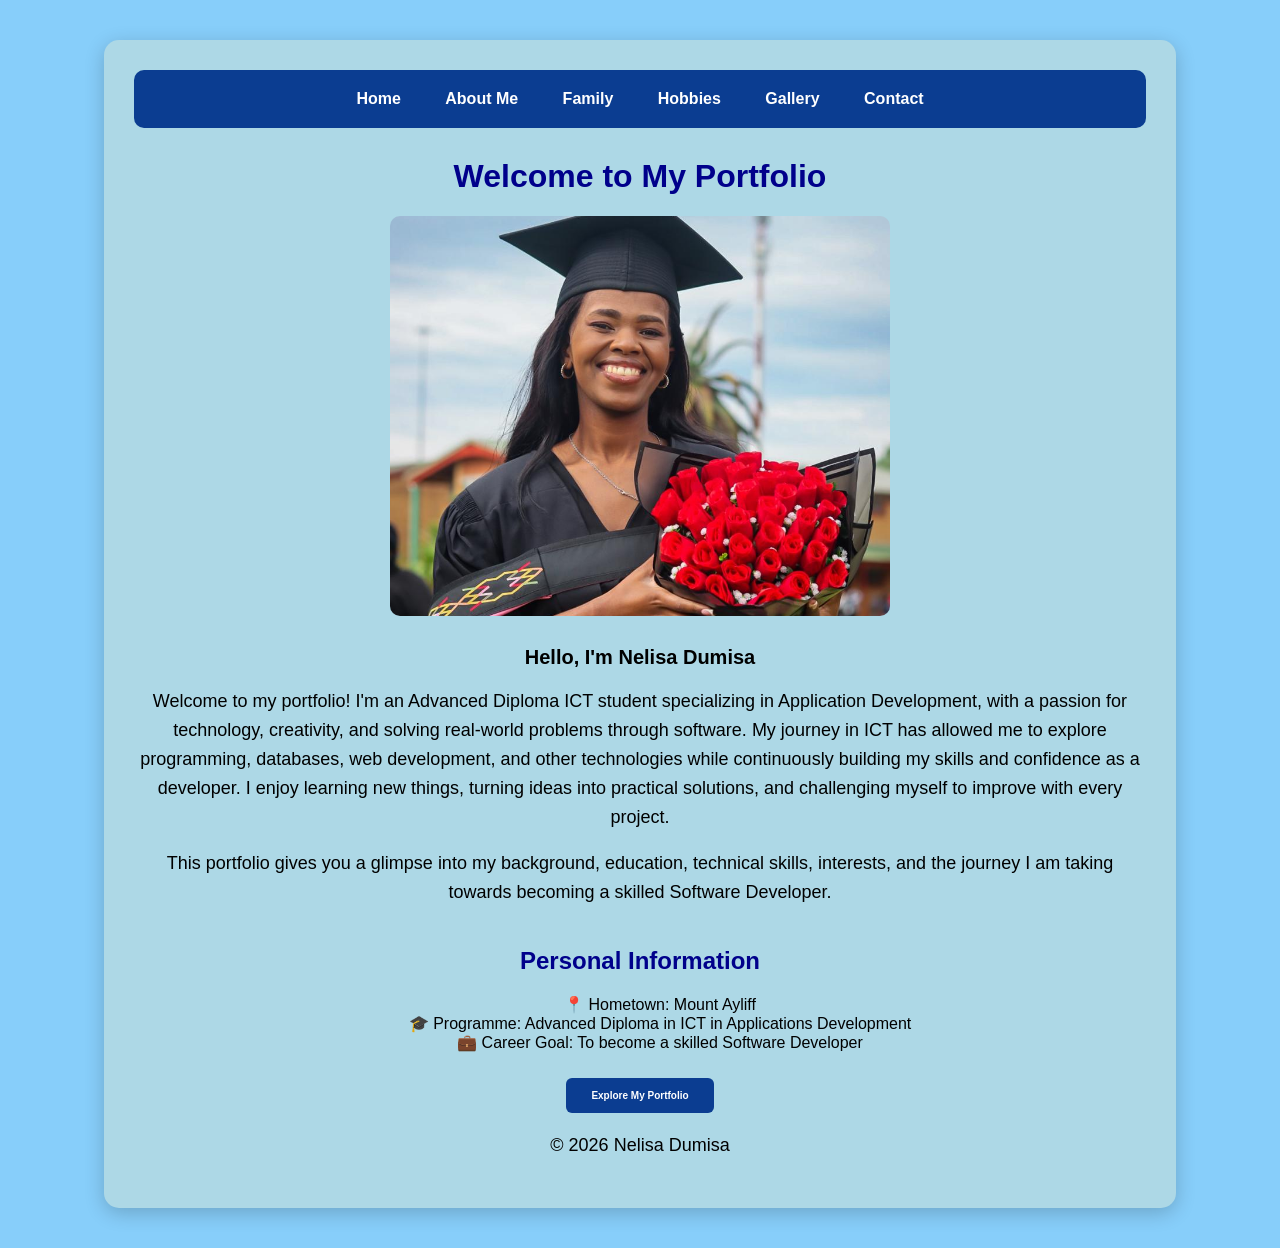
<file: index.html>
<!DOCTYPE html>
<html lang="en">

<head>
    <meta charset="UTF-8">
    <meta name="viewport" content="width=device-width, initial-scale=1.0">
    <title>My Portfolio</title>

    <link rel="stylesheet" href="style.css">
</head>

<body>

<div class="container">

    <header>
        <nav>

    <a href="index.html">Home</a>

    <a href="aboutme.html">About Me</a>

    <a href="family.html">Family</a>

    <a href="hobbies.html">Hobbies</a>

    <a href="gallery.html">Gallery</a>

    <a href="contact.html">Contact</a>

        </nav>

        <h1>Welcome to My Portfolio</h1>

        <img class="profile-photo" src="Images/Nelly.jpeg" 
        alt="My Profile Picture">


    </header>
    
    <main>
        <h2 class="intro-title">Hello, I'm Nelisa Dumisa</h2>
        <p>
            
           Welcome to my portfolio! I'm an Advanced Diploma ICT student specializing in Application Development, with a passion for technology, creativity, and solving real-world problems through software. My journey in ICT has allowed me to explore programming, databases, web development, and other technologies while continuously building my skills and confidence as a developer. I enjoy learning new things, turning ideas into practical solutions, and challenging myself to improve with every project.</p>

        <p>This portfolio gives you a glimpse into my background, education, technical skills, interests, and the journey I am taking towards becoming a skilled Software Developer.</p>
           
        
        <h2>Personal Information</h2>

        <ul>
            <li>📍 Hometown: Mount Ayliff</li>
            <li>🎓 Programme: Advanced Diploma in ICT in Applications Development</li>
            <li>💼 Career Goal: To become a skilled Software Developer</li>
        </ul>
        <button id="welcomeButton">Explore My Portfolio</button>

         <p id="welcomeMessage"></p>


    </main>

    <footer>
        <p>&copy; 2026 Nelisa Dumisa</p>

    


    </footer>

</div>

<script src="script.js"></script>

</body>

</html>
</file>
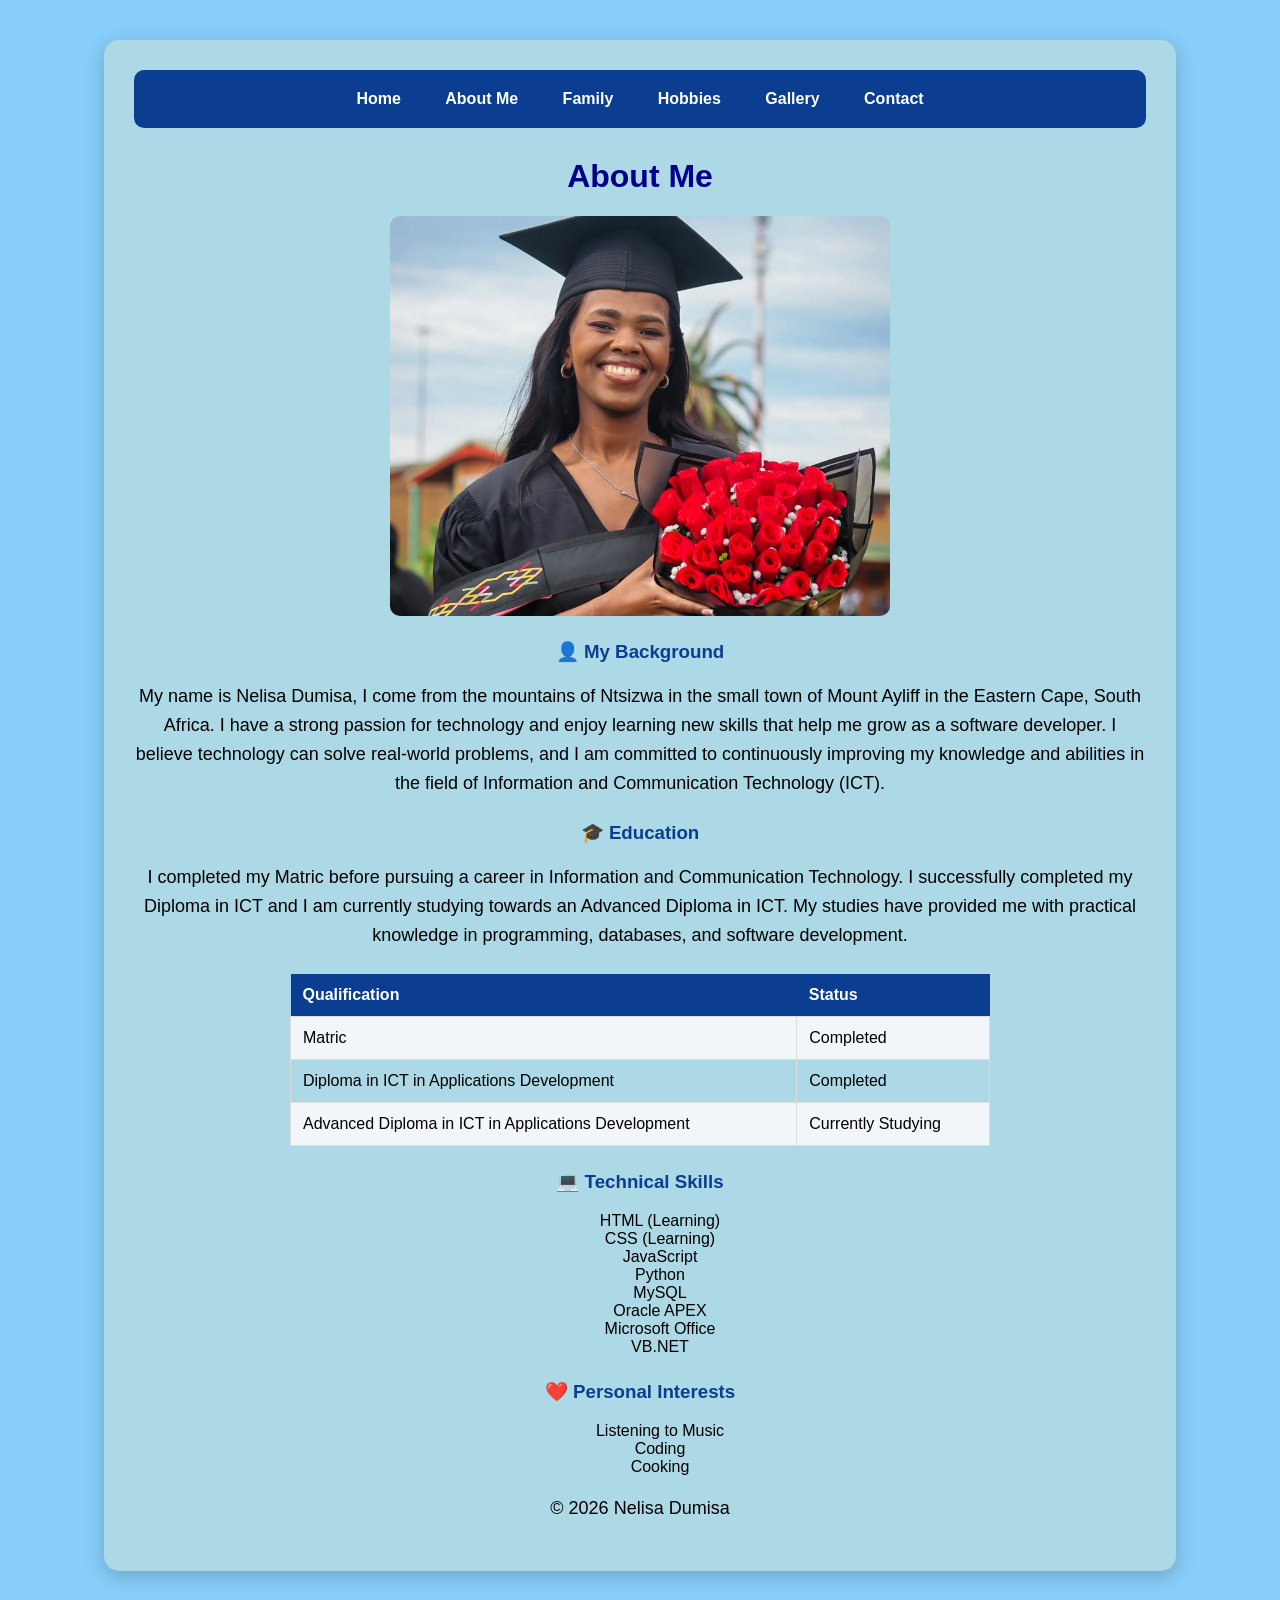
<file: aboutme.html>
<!DOCTYPE html>
<html lang="en">

<head>
    <meta charset="UTF-8">
    <meta name="viewport" content="width=device-width, initial-scale=1.0">
    <title>About Me</title>

    <link rel="stylesheet" href="style.css">
</head>

<body>

<div class="container">

    <header>
        <nav>

    <a href="index.html">Home</a>

    <a href="aboutme.html">About Me</a>

    <a href="family.html">Family</a>

    <a href="hobbies.html">Hobbies</a>

    <a href="gallery.html">Gallery</a>

    <a href="contact.html">Contact</a>

        </nav>

        <h1>About Me</h1>

        <img class="profile-photo" src="Images/Nelly.jpeg" 
        alt="My Profile Picture">


    </header>
    
    <main>

    

    <h3>👤 My Background</h3>

    <p>
        My name is Nelisa Dumisa, I come from the mountains of Ntsizwa in the small town of Mount Ayliff in the Eastern Cape, South Africa.
        I have a strong passion for technology and enjoy learning new skills that help me grow
        as a software developer. I believe technology can solve real-world problems, and I am
        committed to continuously improving my knowledge and abilities in the field of Information
        and Communication Technology (ICT).
    </p>

    <h3>🎓 Education</h3>

    <p>
        I completed my Matric before pursuing a career in Information and Communication Technology.
        I successfully completed my Diploma in ICT and I am currently studying towards an Advanced
        Diploma in ICT. My studies have provided me with
        practical knowledge in programming, databases, and software development.
    </p>
    <table>
    <tr>
        <th>Qualification</th>
        <th>Status</th>
    </tr>

    <tr>
        <td>Matric</td>
        <td>Completed</td>
    </tr>

    <tr>
        <td>Diploma in ICT in Applications Development</td>
        <td>Completed</td>
    </tr>

    <tr>
        <td>Advanced Diploma in ICT in Applications Development</td>
        <td>Currently Studying</td>
    </tr>
</table>

    <h3>💻 Technical Skills</h3>

    <ul>
        <li>HTML (Learning)</li>
        <li>CSS (Learning)</li>
        <li>JavaScript</li>
        <li>Python</li>
        <li>MySQL</li>
        <li>Oracle APEX</li>
        <li>Microsoft Office</li>
        <li>VB.NET</li>
        
    </ul>

    <h3>❤️ Personal Interests</h3>

    <ul>
        <li>Listening to Music</li>
        <li>Coding</li>
        <li>Cooking</li>
    </ul>

</main>
    <footer>
        <p>&copy; 2026 Nelisa Dumisa</p>

    


    </footer>

</div>

<script src="script.js"></script>

</body>

</html>
</file>
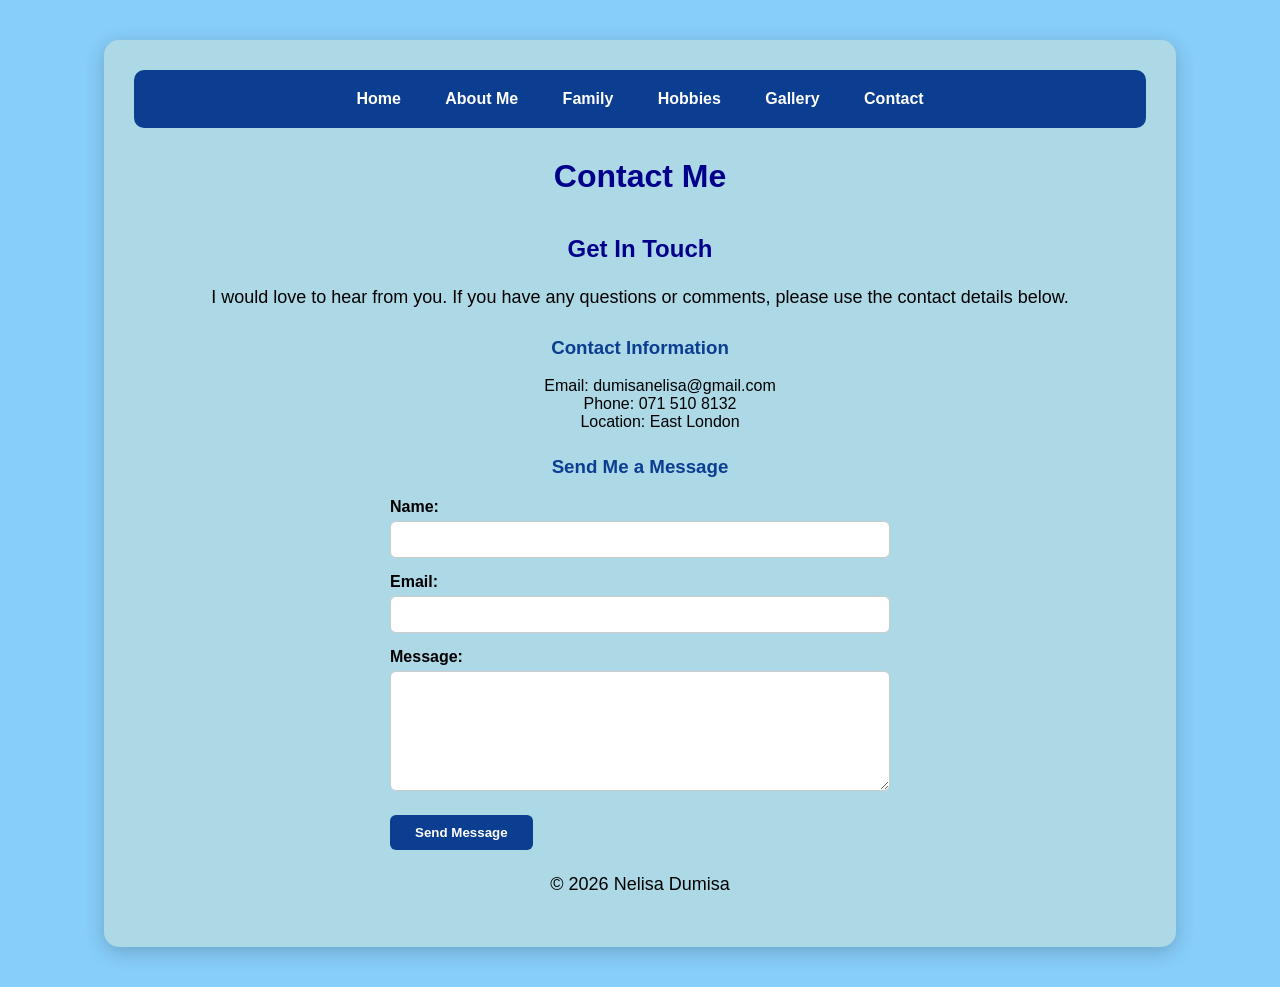
<file: contact.html>
<!DOCTYPE html>
<html lang="en">

<head>
    <meta charset="UTF-8">
    <meta name="viewport" content="width=device-width, initial-scale=1.0">
    <title>Contact Me</title>

    <link rel="stylesheet" href="style.css">
</head>

<body>

<div class="container">

    <header>
        <nav>

    <a href="index.html">Home</a>

    <a href="aboutme.html">About Me</a>

    <a href="family.html">Family</a>

    <a href="hobbies.html">Hobbies</a>

    <a href="gallery.html">Gallery</a>

    <a href="contact.html">Contact</a>

        </nav>

        <h1>Contact Me</h1>

       


    </header>
    
    <main>

    <h2>Get In Touch</h2>

    <p>
        I would love to hear from you. If you have any questions or
        comments, please use the contact details below.
    </p>

    <h3>Contact Information</h3>

    <ul>
        <li>Email: dumisanelisa@gmail.com</li>
        <li>Phone: 071 510 8132</li>
        <li>Location: East London </li>
    </ul>

    <h3>Send Me a Message</h3>

    <form id="contactForm">

        <label for="name">Name:</label>
        <input type="text" id="name" name="name">

        <label for="email">Email:</label>
        <input type="email" id="email" name="email">

        <label for="message">Message:</label>
        <textarea id="message" name="message"></textarea>

        <button type="submit">Send Message</button>

    </form>

    <p id="formMessage"></p>



    </main>

    <footer>
        <p>&copy; 2026 Nelisa Dumisa</p>

    


    </footer>

</div>

<script src="script.js"></script>

</body>

</html>
</file>
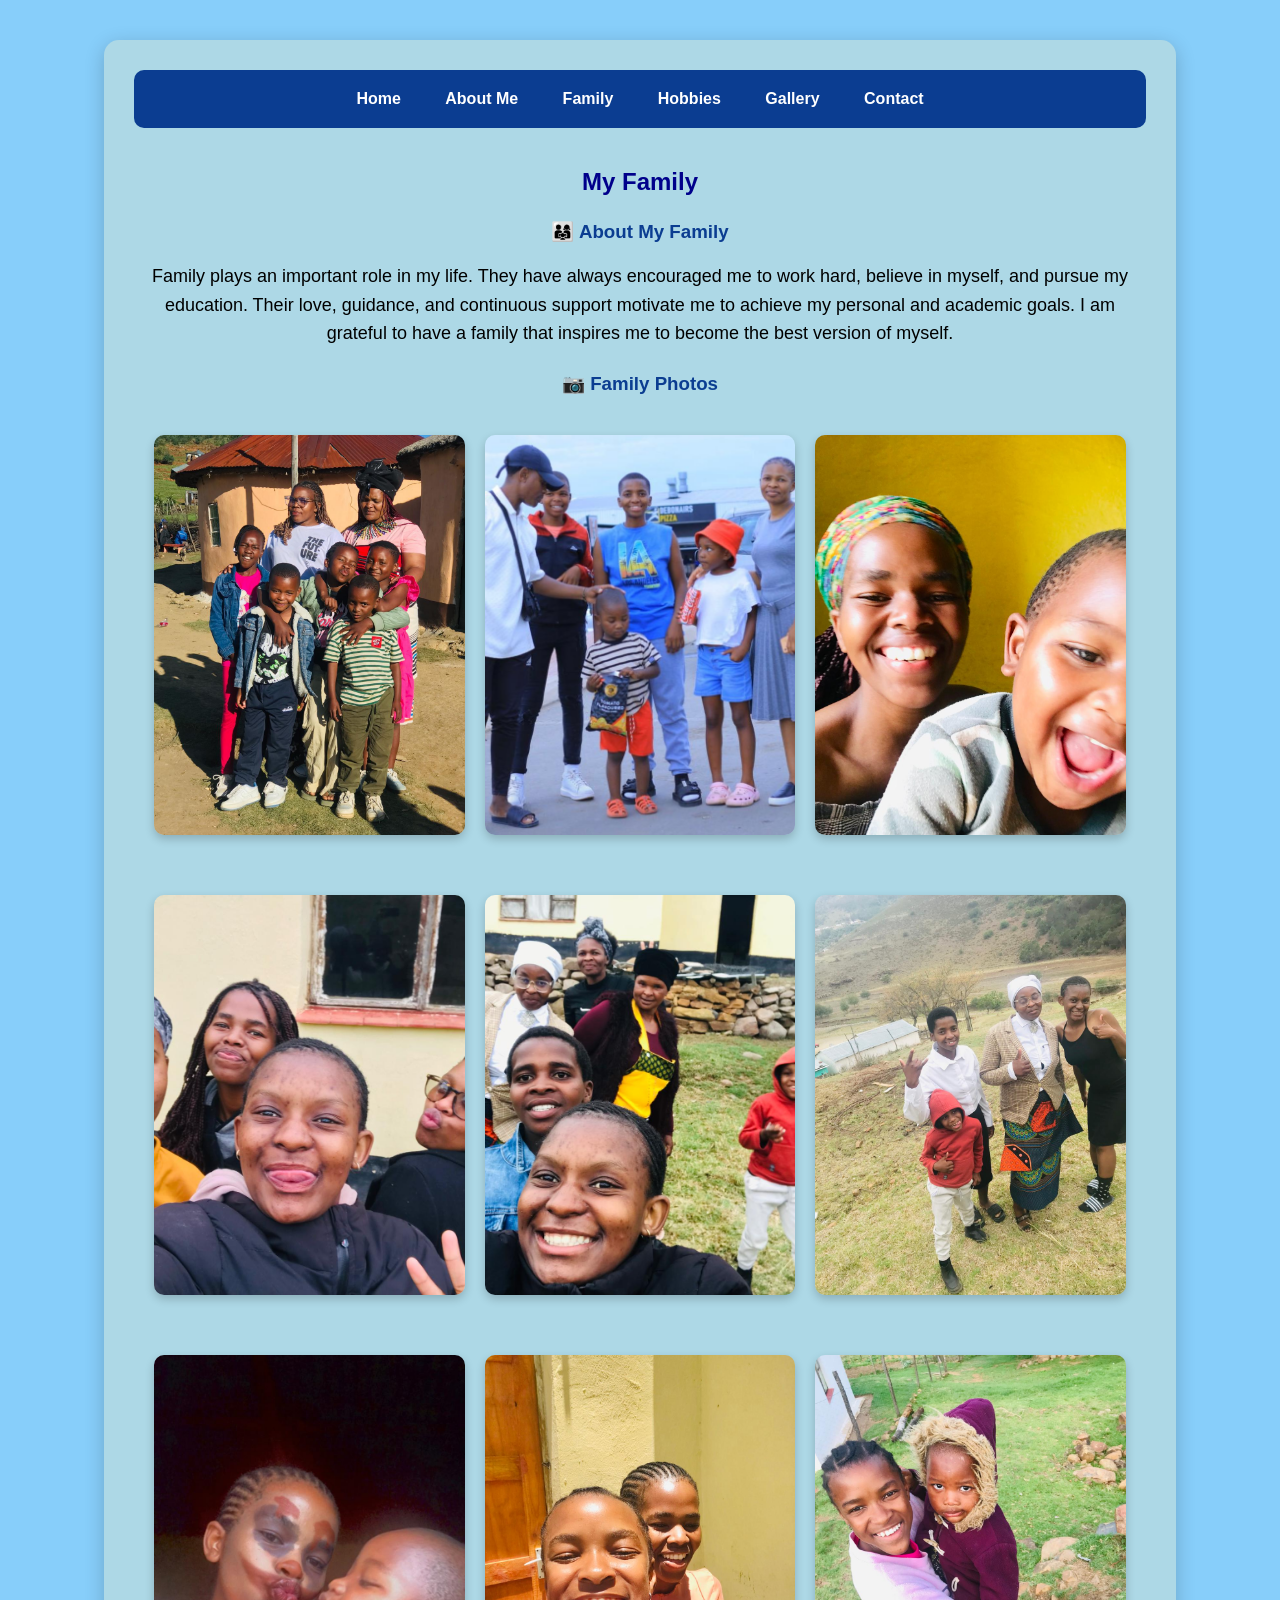
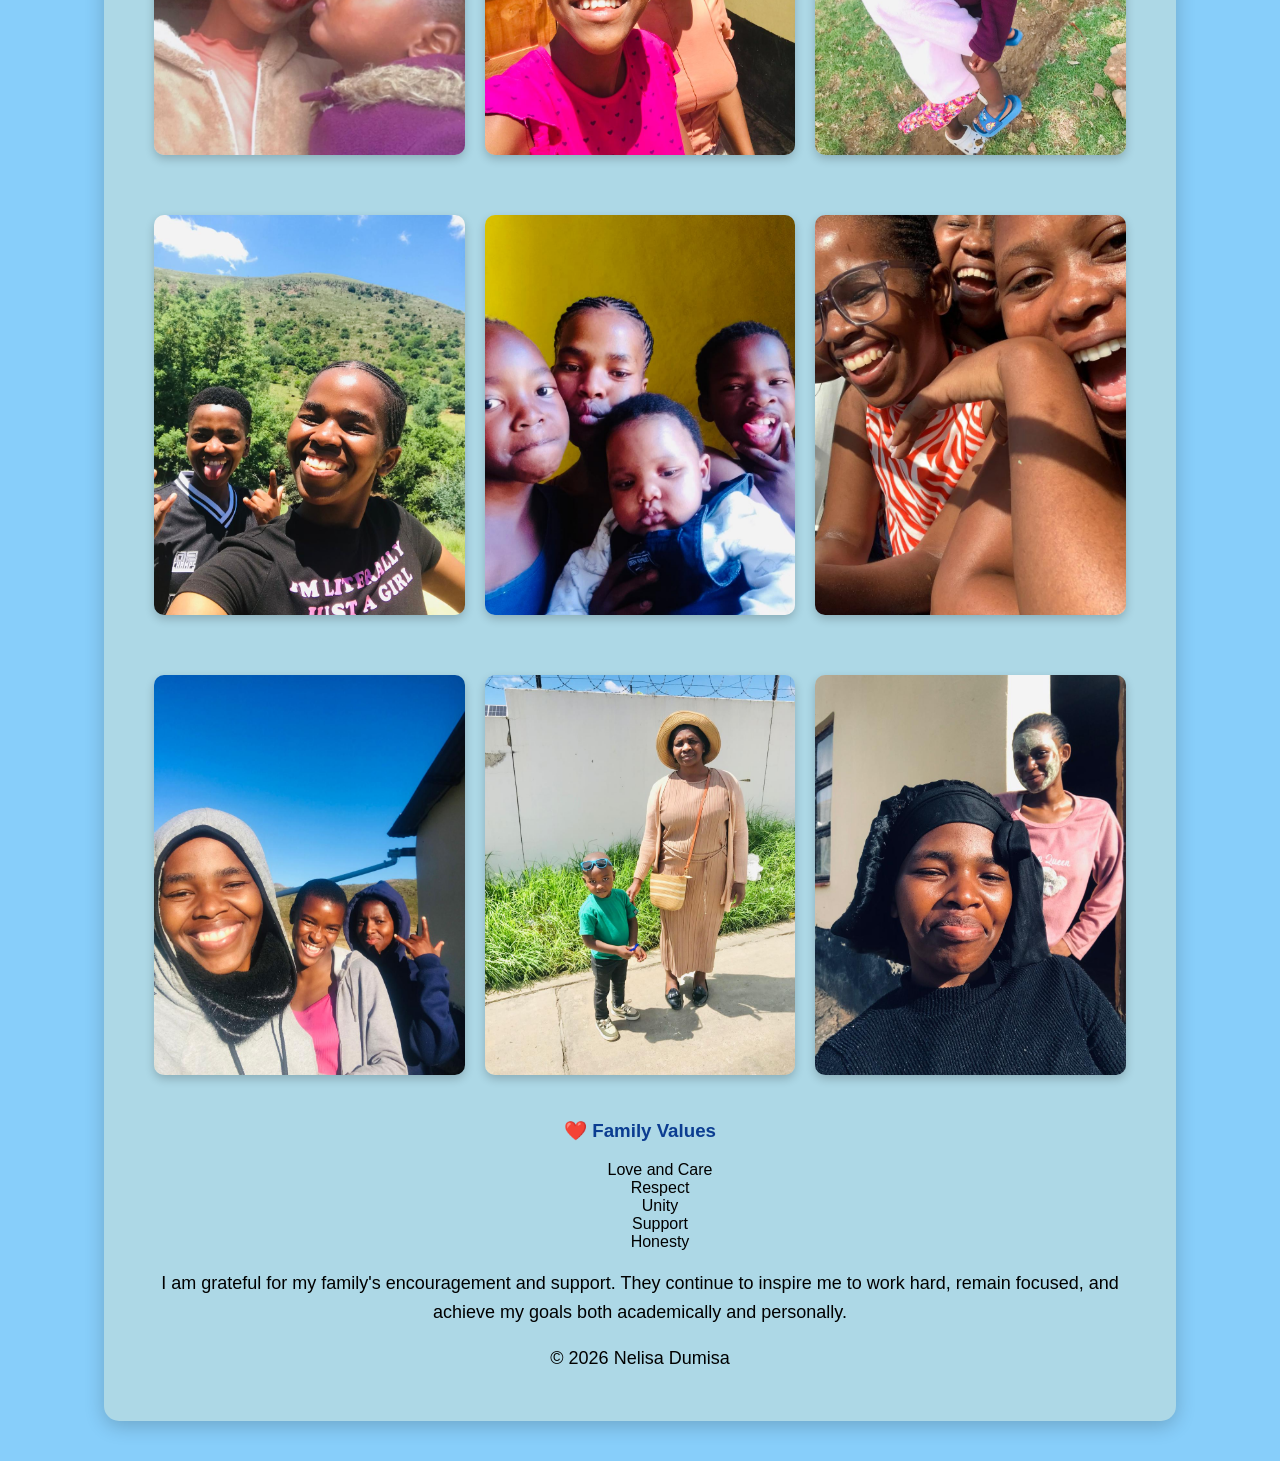
<file: family.html>
<!DOCTYPE html>
<html lang="en">

<head>
    <meta charset="UTF-8">
    <meta name="viewport" content="width=device-width, initial-scale=1.0">
    <title>My Portfolio</title>

    <link rel="stylesheet" href="style.css">
</head>

<body>

<div class="container">

    <header>
        <nav>

    <a href="index.html">Home</a>

    <a href="aboutme.html">About Me</a>

    <a href="family.html">Family</a>

    <a href="hobbies.html">Hobbies</a>

    <a href="gallery.html">Gallery</a>

    <a href="contact.html">Contact</a>

        </nav>

        


    </header>
    
    <main>
        

    <h2>My Family</h2>


    <h3>👨‍👩‍👧 About My Family</h3>

    <p>
        Family plays an important role in my life. They have always encouraged me
        to work hard, believe in myself, and pursue my education. Their love,
        guidance, and continuous support motivate me to achieve my personal and
        academic goals. I am grateful to have a family that inspires me to become
        the best version of myself.
    </p>
    <h3>📷 Family Photos</h3>

<div class="family-gallery">

    <img src="Images/Photo1.jpeg" 
         alt="Family Photo 1">

    <img src="Images/Photo2.jpeg" 
         alt="Family Photo 2">
    <img src="Images/Photo3.jpeg" 
         alt="Family Photo 3">     
    <img src="Images/Photo4.jpeg" 
         alt="Family Photo 4">
    <img src="Images/Photo5.jpeg" 
         alt="Family Photo 5">
    <img src="Images/Photo6.jpeg" 
         alt="Family Photo 6">
    <img src="Images/Photo7.jpeg" 
         alt="Family Photo 7">
    <img src="Images/Photo8.jpeg" 
         alt="Family Photo 8">
    <img src="Images/Photo9.jpeg" 
         alt="Family Photo 9"> 
    <img src="Images/Photo10.jpeg" 
         alt="Family Photo 10">  
    <img src="Images/Photo11.jpeg" 
         alt="Family Photo 11">
    <img src="Images/Photo12.jpeg" 
         alt="Family Photo 12">
    <img src="Images/Photo13.jpeg" 
         alt="Family Photo 13">
    <img src="Images/Photo14.jpeg" 
         alt="Family Photo 14"> 
    <img src="Images/Photo15.jpeg" 
         alt="Family Photo 15">                                                   
</div>

    <h3>❤️ Family Values</h3>

    <ul>
        <li>Love and Care</li>
        <li>Respect</li>
        <li>Unity</li>
        <li>Support</li>
        <li>Honesty</li>
    </ul>
    <p>
    I am grateful for my family's encouragement and support.
    They continue to inspire me to work hard, remain focused,
    and achieve my goals both academically and personally.
</p>

</main>


    

    <footer>
        <p>&copy; 2026 Nelisa Dumisa</p>

    


    </footer>

</div>

<script src="script.js"></script>

</body>

</html>
</file>
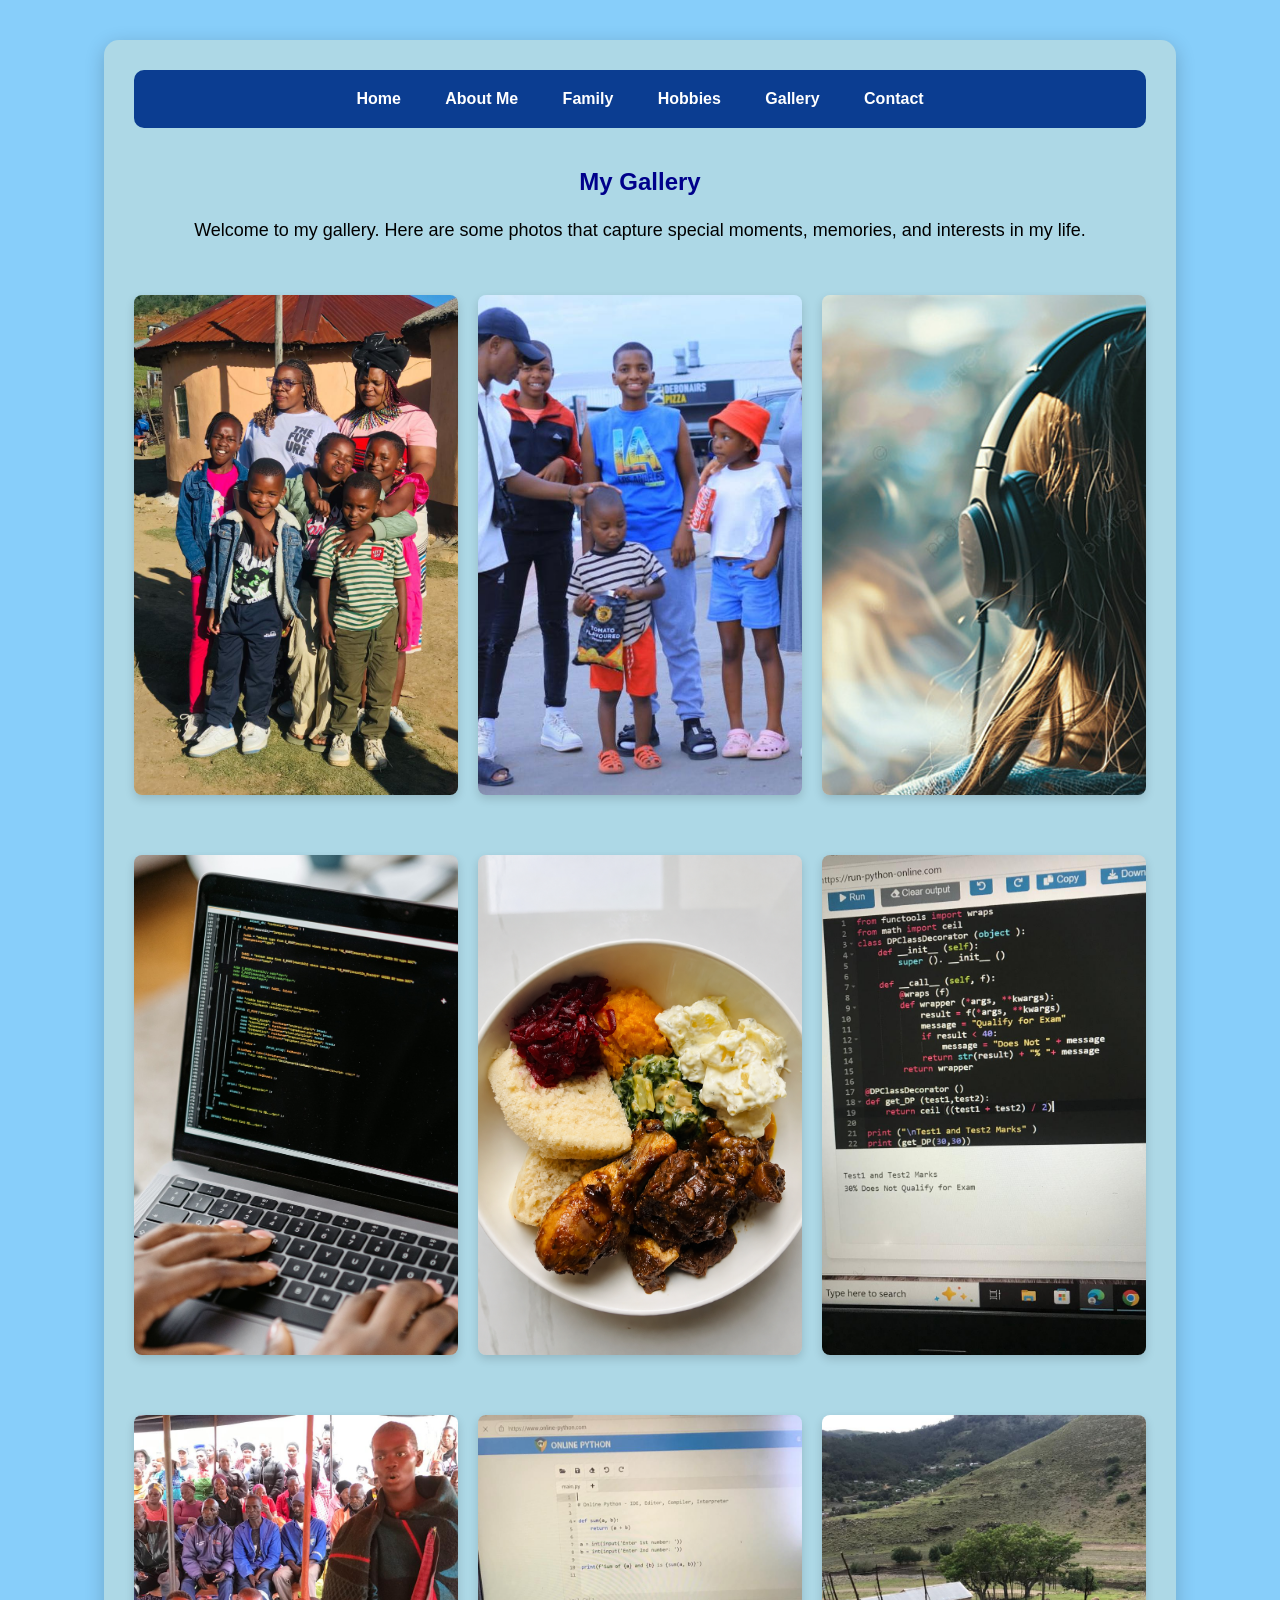
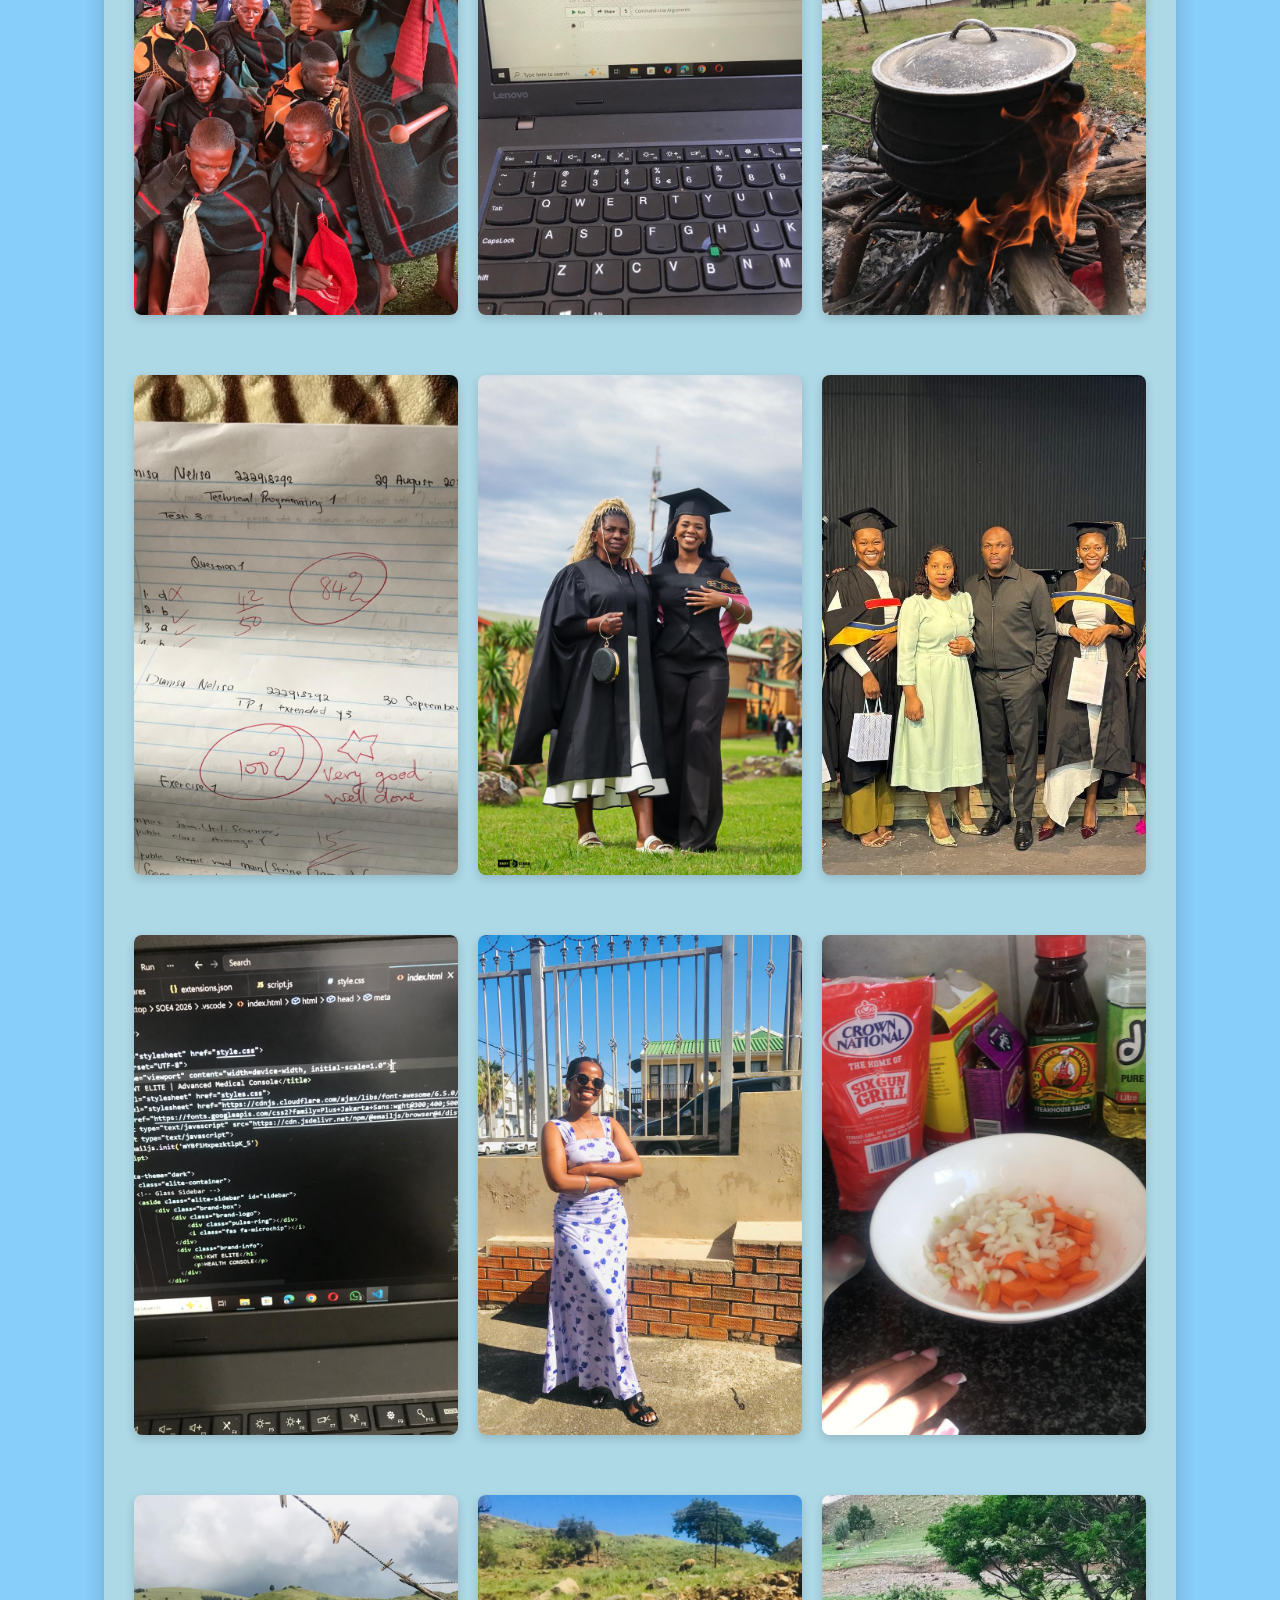
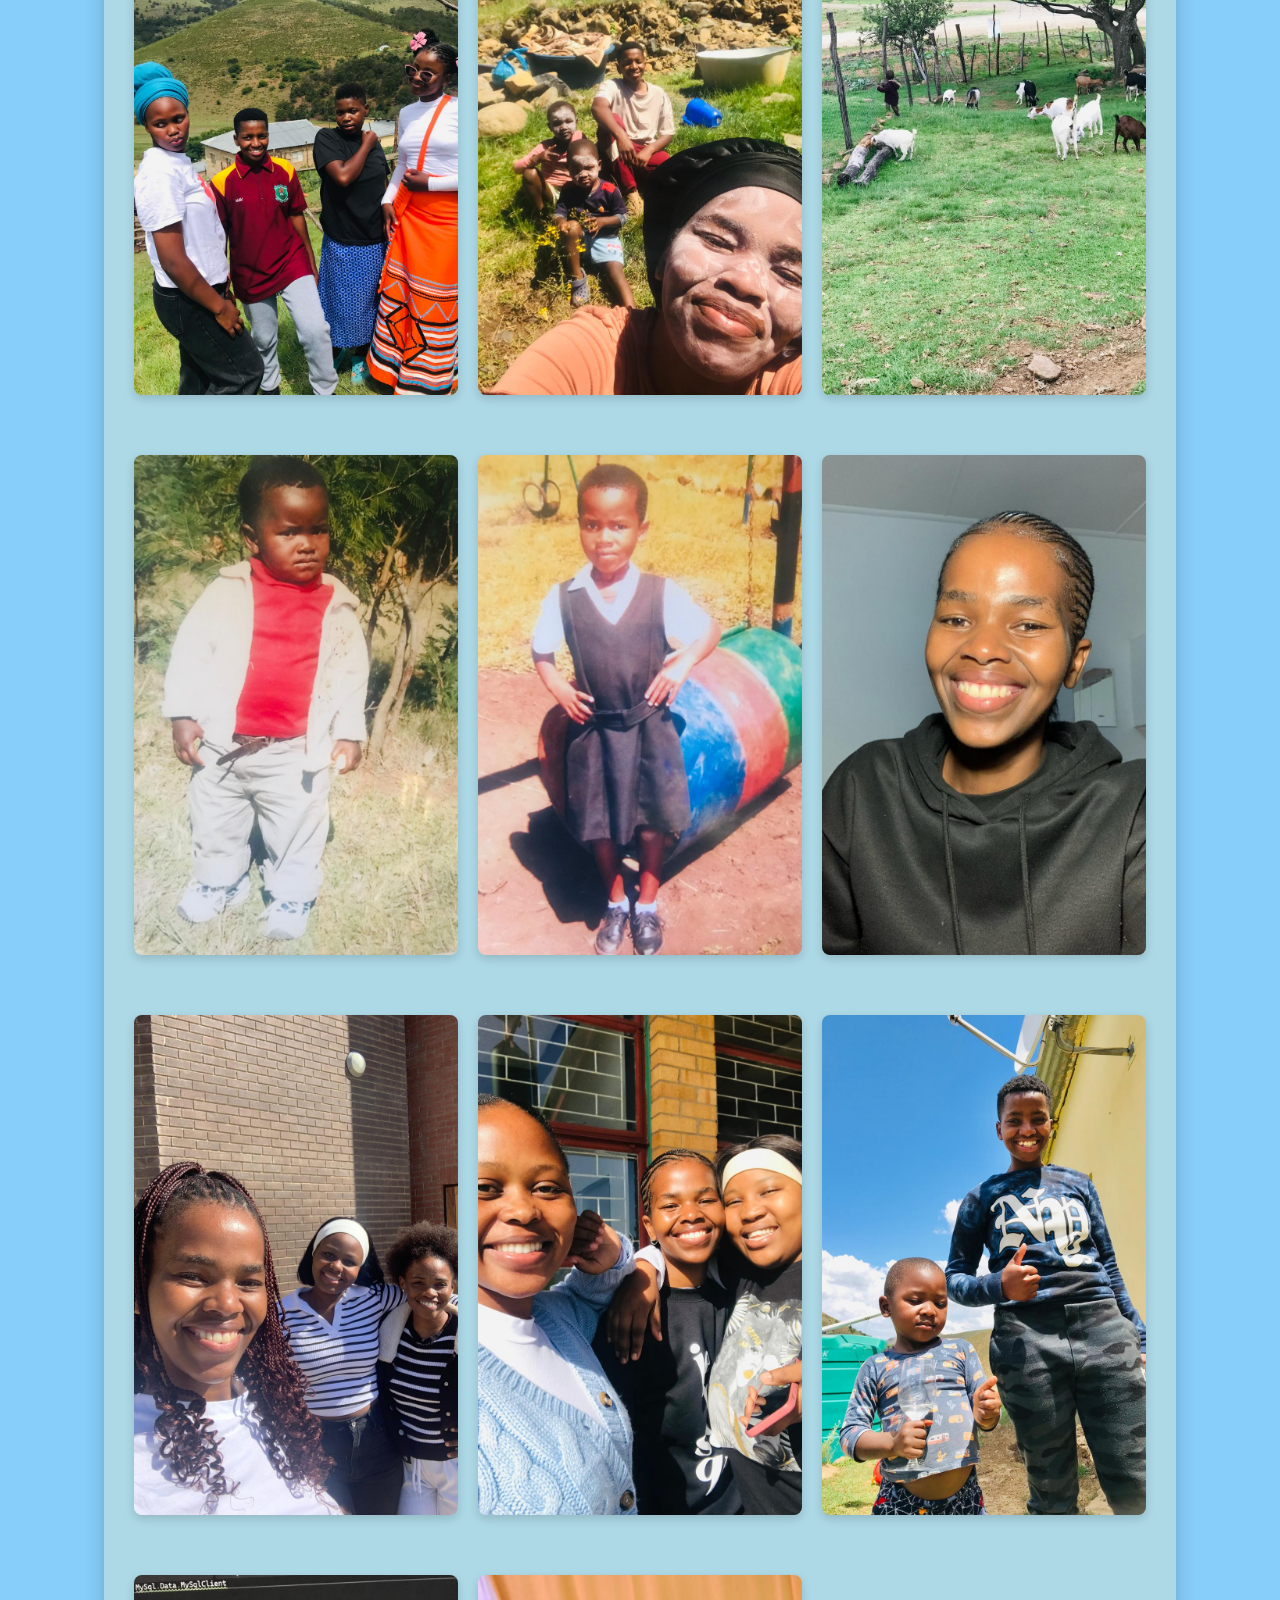
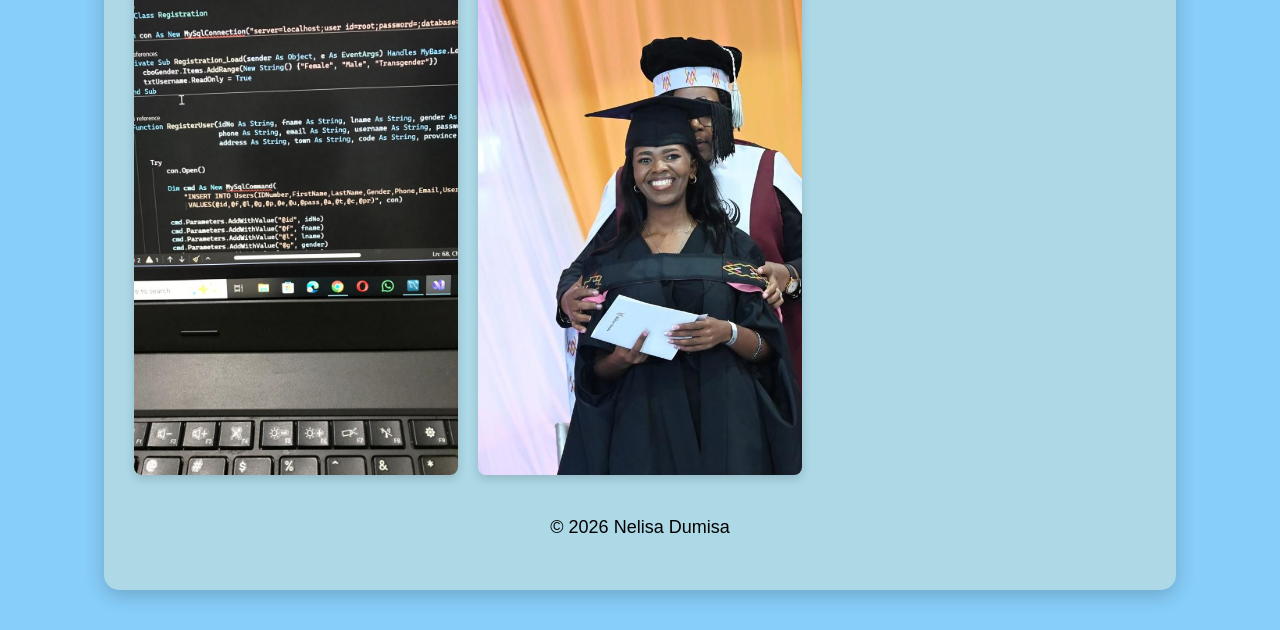
<file: gallery.html>
<!DOCTYPE html>
<html lang="en">

<head>
    <meta charset="UTF-8">
    <meta name="viewport" content="width=device-width, initial-scale=1.0">
    <title>My Gallery</title>

    <link rel="stylesheet" href="style.css">
</head>

<body>

<div class="container">

    <header>
        <nav>

    <a href="index.html">Home</a>

    <a href="aboutme.html">About Me</a>

    <a href="family.html">Family</a>

    <a href="hobbies.html">Hobbies</a>

    <a href="gallery.html">Gallery</a>

    <a href="contact.html">Contact</a>

        </nav>

      


    </header>
    
    <main>
       

    <h2>My Gallery</h2>

    <p>
        Welcome to my gallery. Here are some photos that capture
        special moments, memories, and interests in my life.
    </p>

    <div class="gallery">

        <img src="Images/Photo1.jpeg" alt="Family Photo 1">

        <img src="Images/Photo2.jpeg" alt="Family Photo 2">

        <img src="Images/Music.png" alt="Listening to Music">

        <img src="Images/Coding.png" alt="Coding">

        <img src="Images/Cooking.png" alt="Cooking">
        <img src="Images/gallery1.jpeg" alt="Gallery Photo 1">

        <img src="Images/gallery2.jpeg" alt="Gallery Photo 2">

        <img src="Images/gallery3.jpeg" alt="Gallery Photo 3">

        <img src="Images/gallery4.jpeg" alt="Gallery Photo 4">

        <img src="Images/gallery5.jpeg" alt="Gallery Photo 5">

        <img src="Images/gallery6.jpeg" alt="Gallery Photo 6">

        <img src="Images/gallery7.jpeg" alt="Gallery Photo 7">

        <img src="Images/gallery8.jpeg" alt="Gallery Photo 8">

        <img src="Images/gallery9.jpeg" alt="Gallery Photo 9">

        <img src="Images/gallery10.jpeg" alt="Gallery Photo 10">

        <img src="Images/gallery11.jpeg" alt="Gallery Photo 11">
        <img src="Images/gallery111.jpeg" alt="Gallery Photo 111">

        <img src="Images/gallery12.jpeg" alt="Gallery Photo 12">

        <img src="Images/gallery13.jpeg" alt="Gallery Photo 13">

        <img src="Images/gallery14.jpeg" alt="Gallery Photo 14">

        <img src="Images/gallery15.jpeg" alt="Gallery Photo 15">

        <img src="Images/gallery16.jpeg" alt="Gallery Photo 16">

        <img src="Images/gallery17.jpeg" alt="Gallery Photo 17">

        <img src="Images/gallery18.jpeg" alt="Gallery Photo 18">

        <img src="Images/gallery19.jpeg" alt="Gallery Photo 19">

        <img src="Images/gallery20.jpeg" alt="Gallery Photo 20">


    </div>

</main>



    <footer>
        <p>&copy; 2026 Nelisa Dumisa</p>

    


    </footer>

</div>

<script src="script.js"></script>

</body>

</html>
</file>
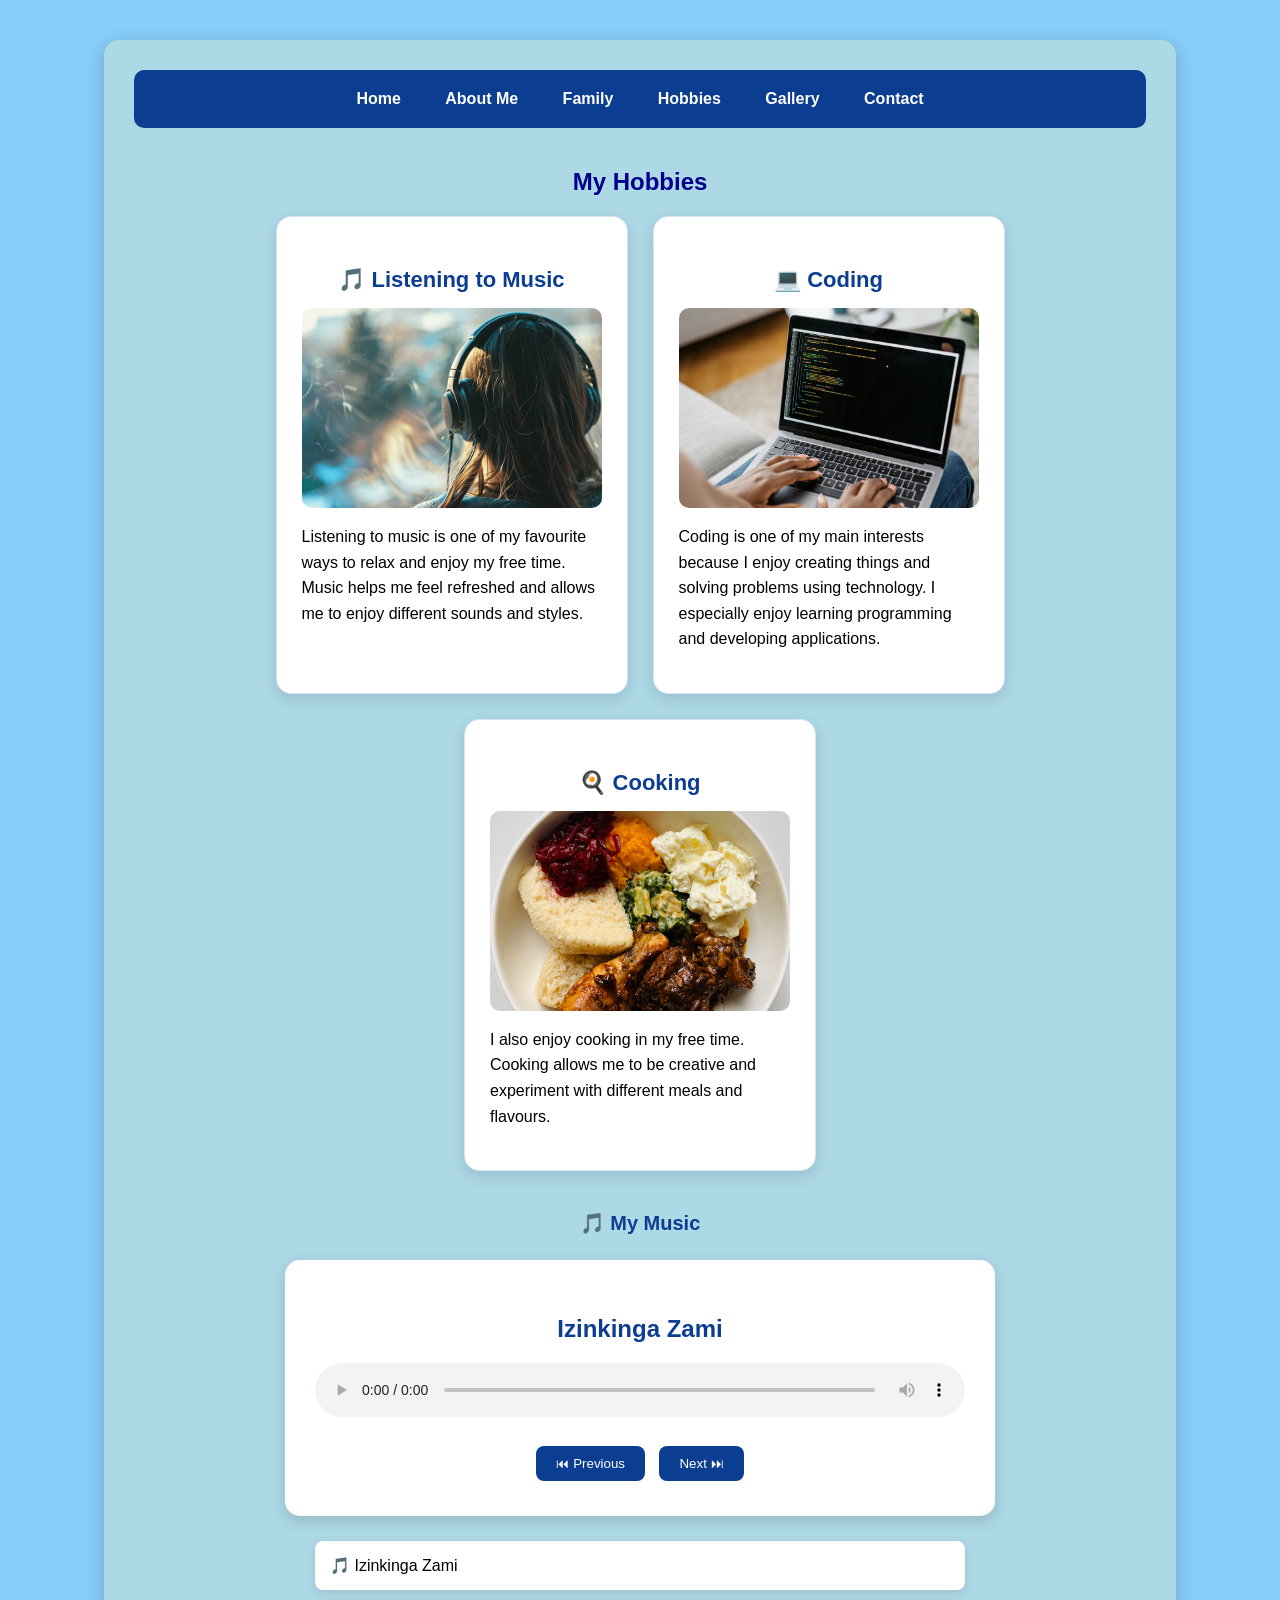
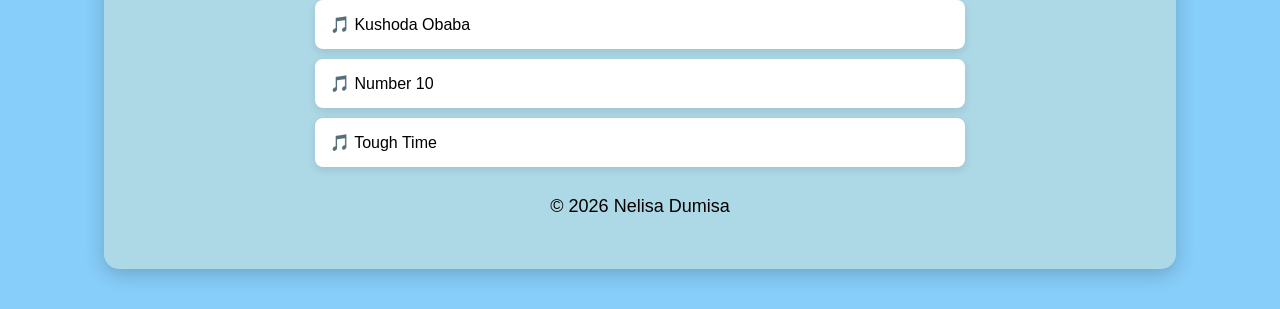
<file: hobbies.html>
<!DOCTYPE html>
<html lang="en">

<head>
    <meta charset="UTF-8">
    <meta name="viewport" content="width=device-width, initial-scale=1.0">
    <title>My Hobbies</title>

    <link rel="stylesheet" href="style.css">
</head>

<body>

<div class="container">

    <header>
        <nav>

    <a href="index.html">Home</a>

    <a href="aboutme.html">About Me</a>

    <a href="family.html">Family</a>

    <a href="hobbies.html">Hobbies</a>

    <a href="gallery.html">Gallery</a>

    <a href="contact.html">Contact</a>

        </nav>

       

    </header>
    
    <main>

    <h2>My Hobbies</h2>
    
    <div class="hobby-container">

    <section class="hobby">
    <h3>🎵 Listening to Music</h3>

    <img class="hobby-image" src="Images/Music.png" alt="Listening to Music">

    <p>
        Listening to music is one of my favourite ways to relax and enjoy my free time.
        Music helps me feel refreshed and allows me to enjoy different sounds and styles.
    </p>
    
</section>
    <section class="hobby">
    <h3>💻 Coding</h3>

    <img class="hobby-image" src="Images/Coding.png" alt="Coding">

    <p>
        Coding is one of my main interests because I enjoy creating things and solving
        problems using technology. I especially enjoy learning programming and developing
        applications.
    </p>
    
</section>

    <section class="hobby">
    <h3>🍳 Cooking</h3>

    <img class="hobby-image" src="Images/Cooking.png" alt="Cooking">

    <p>
        I also enjoy cooking in my free time. Cooking allows me to be creative and
        experiment with different meals and flavours.
    </p>
</section>
    </div>
    <section class="music-section">

    <h2>🎵 My Music</h2>

    <div class="music-player">

        <h3 id="song-title">Izinkinga Zami</h3>

        <audio id="audio-player" controls src="Music/Izinkinga%20Zami.mp3">
        </audio>

        <div class="music-buttons">
            <button onclick="previousSong()">⏮ Previous</button>
            <button onclick="nextSong()">Next ⏭</button>
        </div>

    </div>

    <div class="song-list">

        <button onclick="playSong(0)">🎵 Izinkinga Zami</button>

        <button onclick="playSong(1)">🎵 Kushoda Obaba</button>

        <button onclick="playSong(2)">🎵 Number 10</button>

        <button onclick="playSong(3)">🎵 Tough Time</button>

    </div>

</section>
    </main>

    <footer>
        <p>&copy; 2026 Nelisa Dumisa</p>

    


    </footer>

</div>

<script src="script.js"></script>
<script>

const songs = [
    {
        title: "Izinkinga Zami",
        file: "Music/Izinkinga Zami.mp3"
    },
    {
        title: "Kushoda Obaba",
        file: "Music/Kushoda Obaba.mp3"
    },
    {
        title: "Number 10",
        file: "Music/Number 10.mp3"
    },
    {
        title: "Tough Time",
        file: "Music/Tough Time.mp3"
    }
];

let currentSong = 0;

const audioPlayer = document.getElementById("audio-player");
const songTitle = document.getElementById("song-title");

function playSong(index) {

    currentSong = index;

    songTitle.textContent = songs[currentSong].title;

    audioPlayer.src = songs[currentSong].file;

    audioPlayer.play();

}

function nextSong() {

    currentSong++;

    if (currentSong >= songs.length) {
        currentSong = 0;
    }

    playSong(currentSong);

}

function previousSong() {

    currentSong--;

    if (currentSong < 0) {
        currentSong = songs.length - 1;
    }

    playSong(currentSong);

}

audioPlayer.addEventListener("ended", function() {
    nextSong();
});

</script>
</body>

</html>
</file>
<file: style.css>
body{
    background-color: lightskyblue;
    font-family: Arial;
    text-align:center;
}
h1{
    color: darkblue;
    
}
h2{
    color:darkblue;
    margin-top:40px;
}
h3{
    color: #0b3d91;
    margin-top: 25px;
}
img{
    width:250px;
     margin-top:20px;
    margin-bottom:20px;
}
ul{
    list-style-type: none;
}
.container{
    width: 80%;
    max-width: 1200px;
    margin: 40px auto;
    background-color: lightblue;
    padding: 30px;
    border-radius: 15px;

     box-shadow:0px 5px 20px rgba(0,0,0,0.2);
}
nav{
    background-color: #0b3d91;
    padding: 20px;
    border-radius: 10px;
    margin-bottom: 30px;
}
nav a{
    color: white;
    text-decoration: none;
    margin: 20px;
    font-weight: bold;
}
nav a:hover{
    color: #ff4d4d;
}
p{
    font-size:18px;
    line-height:1.6;
}
.family-gallery{
    display: grid;
    grid-template-columns: repeat(3, 1fr);
    justify-content: center;
    gap: 20px;
    margin: 20px;
}

.family-gallery img{
    width: 100%;
    height: 400px;
    object-fit: cover;
    border-radius: 10px;
    box-shadow: 0 4px 10px rgba(0,0,0,0.2);
}
.family-gallery img:hover {
    transform: scale(1.03);
    transition: 0.3s ease;
}
.hobby-image {
    width: 250px;
    height: 200px;
    object-fit: cover;
    display: block;
    margin: 15px auto;
}
main {
    text-align: center;
}

.hobby-container {
    display: flex;
    justify-content: center;
    gap: 25px;
    flex-wrap: wrap;
}

.hobby {
    width: 250px;
    padding: 20px;
    background-color: #f5f8ff;
    border: 1px solid #d6e2f5;
    box-shadow: 0 4px 10px rgba(0, 0, 0, 0.15);
}
.hobby:hover {
    transform: translateY(-5px);
    transition: 0.3s;
}
.hobby h3 {
    color: #0b3d91;
    margin-bottom: 15px;
}

.hobby p {
    line-height: 1.6;
    text-align: left;
}

@media (max-width: 768px) {

    .hobby-container {
        flex-direction: column;
        align-items: center;
    }

    .hobby {
        width: 90%;
        max-width: 300px;
    }

}
.gallery {
    display: grid;
    grid-template-columns: repeat(3, 1fr);
    gap: 20px;
    margin-top: 30px;
}

.gallery img {
    width: 100%;
    height: 500px;
    object-fit: cover;
    display: block;
    border-radius: 8px;
    box-shadow: 0 4px 10px rgba(0, 0, 0, 0.15);
}
.gallery img {
    transition: transform 0.3s ease;
}

.gallery img:hover {
    transform: scale(1.03);
}
form {
    max-width: 500px;
    margin: 20px auto;
    text-align: left;
}

form label {
    display: block;
    margin-top: 15px;
    font-weight: bold;
}

form input,
form textarea {
    width: 100%;
    padding: 10px;
    margin-top: 5px;
    border: 1px solid #ccc;
    border-radius: 6px;
    box-sizing: border-box;
    font-family: Arial, sans-serif;
}

form textarea {
    height: 120px;
    resize: vertical;
}

form button {
    margin-top: 20px;
    padding: 10px 25px;
    background-color: #0b3d91;
    color: white;
    border: none;
    border-radius: 6px;
    cursor: pointer;
    font-weight: bold;
}

form button:hover {
    background-color: #082f70;
}
#formMessage.error {
    color: red;
    font-weight: bold;
}

#formMessage.success {
    color: green;
    font-weight: bold;
}
table {
    width: 100%;
    max-width: 700px;
    margin: 25px auto;
    border-collapse: collapse;
    text-align: left;
}

th {
    background-color: #0b3d91;
    color: white;
    padding: 12px;
}

td {
    padding: 12px;
    border: 1px solid #ddd;
}

tr:nth-child(even) {
    background-color: #f2f6fb;
}

tr:hover {
    background-color: #e8eef7;
}
#welcomeButton {
    background-color: #0b3d91;
    color: white;
    border: none;
    padding: 12px 25px;
    font-size: 10px;
    font-weight: bold;
    border-radius: 6px;
    cursor: pointer;
    margin-top: 10px;
    transition: 0.3s ease;
}

#welcomeButton:hover {
    background-color: #082f70;
    transform: translateY(-2px);
}
.intro-title {
    color: black;
    font-size: 20px;
    margin-top: 30px;
    margin-bottom: 15px;
}
.profile-photo {
    width: 500px;
    height: 400px;
    object-fit: cover;
    display: block;
    margin: 20px auto;
    border-radius: 10px;
}
.music-section {
    margin-top: 40px;
    text-align: center;
}

.music-section h2 {
    color: #0b3d91;
    font-size: 20px;
}

.music-section p {
    font-size: 17px;
    margin-bottom: 25px;
}

.song {
    background: white;
    padding: 20px;
    margin: 20px auto;
    max-width: 600px;
    border-radius: 12px;
    box-shadow: 0 4px 10px rgba(0, 0, 0, 0.1);
}

.song h3 {
    color: #0b3d91;
    margin-bottom: 15px;
}

.song audio {
    width: 100%;
}
.music-player {
    background: white;
    padding: 30px;
    margin: 25px auto;
    max-width: 650px;
    border-radius: 15px;
    box-shadow: 0 5px 15px rgba(0, 0, 0, 0.15);
}

.music-player h3 {
    color: #0b3d91;
    font-size: 24px;
    margin-bottom: 20px;
}

.music-player audio {
    width: 100%;
}

.music-buttons {
    margin-top: 20px;
}

.music-buttons button {
    background-color: #0b3d91;
    color: white;
    border: none;
    padding: 10px 20px;
    margin: 5px;
    border-radius: 8px;
    cursor: pointer;
}

.music-buttons button:hover {
    opacity: 0.85;
}

.song-list {
    max-width: 650px;
    margin: 25px auto;
}

.song-list button {
    display: block;
    width: 100%;
    background: white;
    border: none;
    padding: 15px;
    margin: 10px 0;
    text-align: left;
    font-size: 16px;
    border-radius: 8px;
    cursor: pointer;
    box-shadow: 0 3px 8px rgba(0, 0, 0, 0.1);
}

.song-list button:hover {
    background-color: #f0f4ff;
    color: #0b3d91;
}
.hobbies-intro {
    text-align: center;
    max-width: 750px;
    margin: 0 auto 30px;
    font-size: 17px;
    line-height: 1.6;
}
.hobby-container {
    display: flex;
    flex-wrap: wrap;
    justify-content: center;
    gap: 25px;
}

.hobby {
    background-color: white;
    padding: 25px;
    width: 300px;
    border-radius: 15px;
    text-align: center;
    box-shadow: 0 5px 15px rgba(0, 0, 0, 0.12);
}

.hobby h3 {
    color: #0b3d91;
    font-size: 22px;
    margin-bottom: 15px;
}

.hobby p {
    line-height: 1.6;
    font-size: 16px;
}

.hobby-image {
    width: 100%;
    height: 200px;
    object-fit: cover;
    border-radius: 10px;
}
</file>
